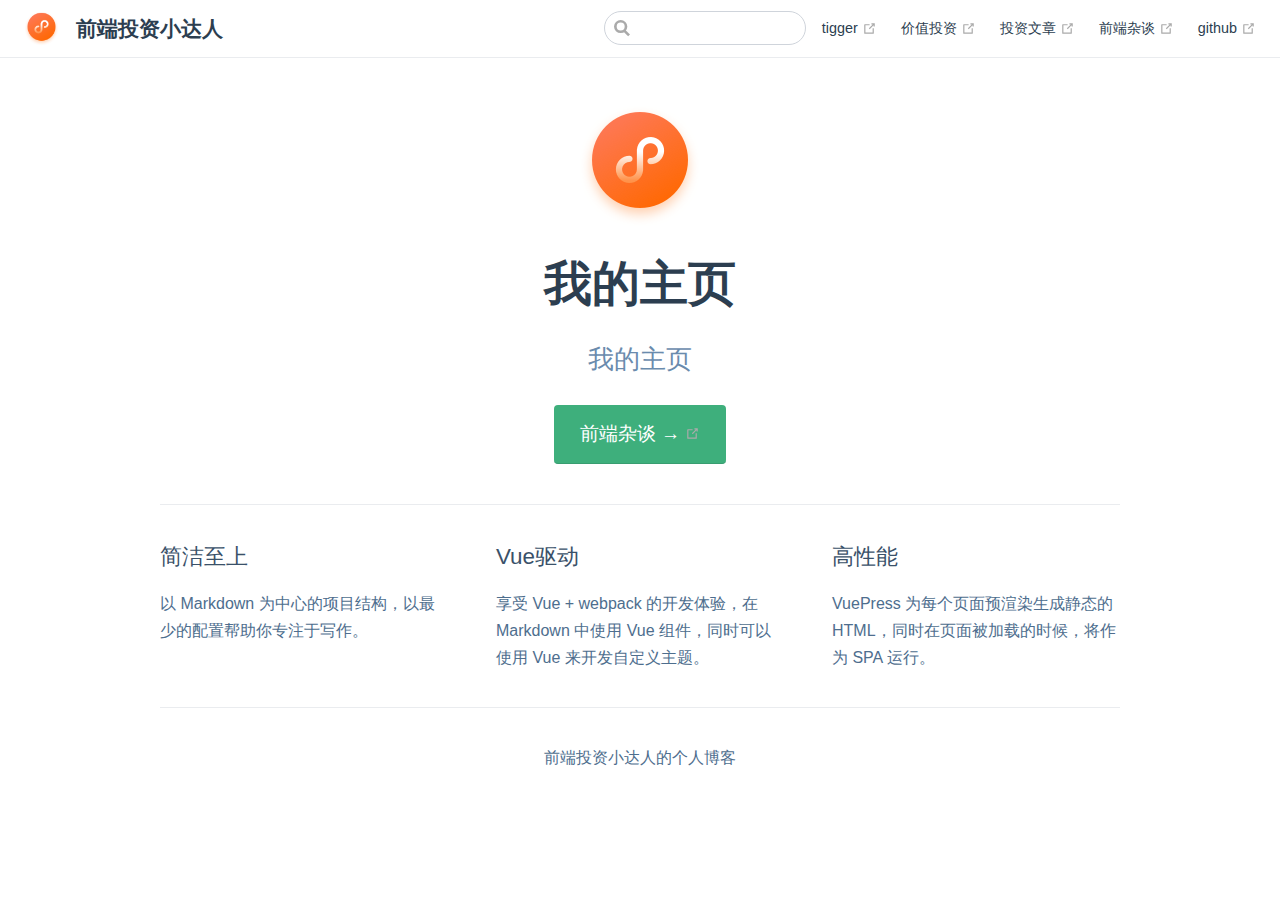
<file: index.html>
<!DOCTYPE html>
<html lang="en-US">
  <head>
    <meta charset="utf-8">
    <meta name="viewport" content="width=device-width,initial-scale=1">
    <title>前端投资小达人</title>
    <meta name="generator" content="VuePress 1.7.1">
    <link rel="icon" href="/avatar.png">
    <link rel="manifest" href="/avatar.jpg">
    <link rel="apple-touch-icon" href="/avatar.jpg">
    <meta name="description" content="">
    
    <link rel="preload" href="/assets/css/0.styles.7b46c2d6.css" as="style"><link rel="preload" href="/assets/js/app.991b09af.js" as="script"><link rel="preload" href="/assets/js/2.cf73a769.js" as="script"><link rel="preload" href="/assets/js/7.6f4fd07a.js" as="script"><link rel="prefetch" href="/assets/js/3.ca05b2ba.js"><link rel="prefetch" href="/assets/js/4.82c02b72.js"><link rel="prefetch" href="/assets/js/5.7ad9db43.js"><link rel="prefetch" href="/assets/js/6.8e5cc43c.js">
    <link rel="stylesheet" href="/assets/css/0.styles.7b46c2d6.css">
  </head>
  <body>
    <div id="app" data-server-rendered="true"><div class="theme-container no-sidebar"><header class="navbar"><div class="sidebar-button"><svg xmlns="http://www.w3.org/2000/svg" aria-hidden="true" role="img" viewBox="0 0 448 512" class="icon"><path fill="currentColor" d="M436 124H12c-6.627 0-12-5.373-12-12V80c0-6.627 5.373-12 12-12h424c6.627 0 12 5.373 12 12v32c0 6.627-5.373 12-12 12zm0 160H12c-6.627 0-12-5.373-12-12v-32c0-6.627 5.373-12 12-12h424c6.627 0 12 5.373 12 12v32c0 6.627-5.373 12-12 12zm0 160H12c-6.627 0-12-5.373-12-12v-32c0-6.627 5.373-12 12-12h424c6.627 0 12 5.373 12 12v32c0 6.627-5.373 12-12 12z"></path></svg></div> <a href="/" aria-current="page" class="home-link router-link-exact-active router-link-active"><img src="/avatar.png" alt="前端投资小达人" class="logo"> <span class="site-name can-hide">前端投资小达人</span></a> <div class="links"><div class="search-box"><input aria-label="Search" autocomplete="off" spellcheck="false" value=""> <!----></div> <nav class="nav-links can-hide"><div class="nav-item"><a href="https://www.laohu8.com/personal/3444504177139447" target="_blank" rel="noopener noreferrer" class="nav-link external">
  tigger
  <span><svg xmlns="http://www.w3.org/2000/svg" aria-hidden="true" focusable="false" x="0px" y="0px" viewBox="0 0 100 100" width="15" height="15" class="icon outbound"><path fill="currentColor" d="M18.8,85.1h56l0,0c2.2,0,4-1.8,4-4v-32h-8v28h-48v-48h28v-8h-32l0,0c-2.2,0-4,1.8-4,4v56C14.8,83.3,16.6,85.1,18.8,85.1z"></path> <polygon fill="currentColor" points="45.7,48.7 51.3,54.3 77.2,28.5 77.2,37.2 85.2,37.2 85.2,14.9 62.8,14.9 62.8,22.9 71.5,22.9"></polygon></svg> <span class="sr-only">(opens new window)</span></span></a></div><div class="nav-item"><a href="https://www.yuque.com/nieyulin/ahod2h" target="_blank" rel="noopener noreferrer" class="nav-link external">
  价值投资
  <span><svg xmlns="http://www.w3.org/2000/svg" aria-hidden="true" focusable="false" x="0px" y="0px" viewBox="0 0 100 100" width="15" height="15" class="icon outbound"><path fill="currentColor" d="M18.8,85.1h56l0,0c2.2,0,4-1.8,4-4v-32h-8v28h-48v-48h28v-8h-32l0,0c-2.2,0-4,1.8-4,4v56C14.8,83.3,16.6,85.1,18.8,85.1z"></path> <polygon fill="currentColor" points="45.7,48.7 51.3,54.3 77.2,28.5 77.2,37.2 85.2,37.2 85.2,14.9 62.8,14.9 62.8,22.9 71.5,22.9"></polygon></svg> <span class="sr-only">(opens new window)</span></span></a></div><div class="nav-item"><a href="https://www.yuque.com/invest/gi5ot6" target="_blank" rel="noopener noreferrer" class="nav-link external">
  投资文章
  <span><svg xmlns="http://www.w3.org/2000/svg" aria-hidden="true" focusable="false" x="0px" y="0px" viewBox="0 0 100 100" width="15" height="15" class="icon outbound"><path fill="currentColor" d="M18.8,85.1h56l0,0c2.2,0,4-1.8,4-4v-32h-8v28h-48v-48h28v-8h-32l0,0c-2.2,0-4,1.8-4,4v56C14.8,83.3,16.6,85.1,18.8,85.1z"></path> <polygon fill="currentColor" points="45.7,48.7 51.3,54.3 77.2,28.5 77.2,37.2 85.2,37.2 85.2,14.9 62.8,14.9 62.8,22.9 71.5,22.9"></polygon></svg> <span class="sr-only">(opens new window)</span></span></a></div><div class="nav-item"><a href="https://www.yuque.com/nieyulin/lunpyu" target="_blank" rel="noopener noreferrer" class="nav-link external">
  前端杂谈
  <span><svg xmlns="http://www.w3.org/2000/svg" aria-hidden="true" focusable="false" x="0px" y="0px" viewBox="0 0 100 100" width="15" height="15" class="icon outbound"><path fill="currentColor" d="M18.8,85.1h56l0,0c2.2,0,4-1.8,4-4v-32h-8v28h-48v-48h28v-8h-32l0,0c-2.2,0-4,1.8-4,4v56C14.8,83.3,16.6,85.1,18.8,85.1z"></path> <polygon fill="currentColor" points="45.7,48.7 51.3,54.3 77.2,28.5 77.2,37.2 85.2,37.2 85.2,14.9 62.8,14.9 62.8,22.9 71.5,22.9"></polygon></svg> <span class="sr-only">(opens new window)</span></span></a></div><div class="nav-item"><a href="https://github.com/nieyulin112/" target="_blank" rel="noopener noreferrer" class="nav-link external">
  github
  <span><svg xmlns="http://www.w3.org/2000/svg" aria-hidden="true" focusable="false" x="0px" y="0px" viewBox="0 0 100 100" width="15" height="15" class="icon outbound"><path fill="currentColor" d="M18.8,85.1h56l0,0c2.2,0,4-1.8,4-4v-32h-8v28h-48v-48h28v-8h-32l0,0c-2.2,0-4,1.8-4,4v56C14.8,83.3,16.6,85.1,18.8,85.1z"></path> <polygon fill="currentColor" points="45.7,48.7 51.3,54.3 77.2,28.5 77.2,37.2 85.2,37.2 85.2,14.9 62.8,14.9 62.8,22.9 71.5,22.9"></polygon></svg> <span class="sr-only">(opens new window)</span></span></a></div> <!----></nav></div></header> <div class="sidebar-mask"></div> <aside class="sidebar"><nav class="nav-links"><div class="nav-item"><a href="https://www.laohu8.com/personal/3444504177139447" target="_blank" rel="noopener noreferrer" class="nav-link external">
  tigger
  <span><svg xmlns="http://www.w3.org/2000/svg" aria-hidden="true" focusable="false" x="0px" y="0px" viewBox="0 0 100 100" width="15" height="15" class="icon outbound"><path fill="currentColor" d="M18.8,85.1h56l0,0c2.2,0,4-1.8,4-4v-32h-8v28h-48v-48h28v-8h-32l0,0c-2.2,0-4,1.8-4,4v56C14.8,83.3,16.6,85.1,18.8,85.1z"></path> <polygon fill="currentColor" points="45.7,48.7 51.3,54.3 77.2,28.5 77.2,37.2 85.2,37.2 85.2,14.9 62.8,14.9 62.8,22.9 71.5,22.9"></polygon></svg> <span class="sr-only">(opens new window)</span></span></a></div><div class="nav-item"><a href="https://www.yuque.com/nieyulin/ahod2h" target="_blank" rel="noopener noreferrer" class="nav-link external">
  价值投资
  <span><svg xmlns="http://www.w3.org/2000/svg" aria-hidden="true" focusable="false" x="0px" y="0px" viewBox="0 0 100 100" width="15" height="15" class="icon outbound"><path fill="currentColor" d="M18.8,85.1h56l0,0c2.2,0,4-1.8,4-4v-32h-8v28h-48v-48h28v-8h-32l0,0c-2.2,0-4,1.8-4,4v56C14.8,83.3,16.6,85.1,18.8,85.1z"></path> <polygon fill="currentColor" points="45.7,48.7 51.3,54.3 77.2,28.5 77.2,37.2 85.2,37.2 85.2,14.9 62.8,14.9 62.8,22.9 71.5,22.9"></polygon></svg> <span class="sr-only">(opens new window)</span></span></a></div><div class="nav-item"><a href="https://www.yuque.com/invest/gi5ot6" target="_blank" rel="noopener noreferrer" class="nav-link external">
  投资文章
  <span><svg xmlns="http://www.w3.org/2000/svg" aria-hidden="true" focusable="false" x="0px" y="0px" viewBox="0 0 100 100" width="15" height="15" class="icon outbound"><path fill="currentColor" d="M18.8,85.1h56l0,0c2.2,0,4-1.8,4-4v-32h-8v28h-48v-48h28v-8h-32l0,0c-2.2,0-4,1.8-4,4v56C14.8,83.3,16.6,85.1,18.8,85.1z"></path> <polygon fill="currentColor" points="45.7,48.7 51.3,54.3 77.2,28.5 77.2,37.2 85.2,37.2 85.2,14.9 62.8,14.9 62.8,22.9 71.5,22.9"></polygon></svg> <span class="sr-only">(opens new window)</span></span></a></div><div class="nav-item"><a href="https://www.yuque.com/nieyulin/lunpyu" target="_blank" rel="noopener noreferrer" class="nav-link external">
  前端杂谈
  <span><svg xmlns="http://www.w3.org/2000/svg" aria-hidden="true" focusable="false" x="0px" y="0px" viewBox="0 0 100 100" width="15" height="15" class="icon outbound"><path fill="currentColor" d="M18.8,85.1h56l0,0c2.2,0,4-1.8,4-4v-32h-8v28h-48v-48h28v-8h-32l0,0c-2.2,0-4,1.8-4,4v56C14.8,83.3,16.6,85.1,18.8,85.1z"></path> <polygon fill="currentColor" points="45.7,48.7 51.3,54.3 77.2,28.5 77.2,37.2 85.2,37.2 85.2,14.9 62.8,14.9 62.8,22.9 71.5,22.9"></polygon></svg> <span class="sr-only">(opens new window)</span></span></a></div><div class="nav-item"><a href="https://github.com/nieyulin112/" target="_blank" rel="noopener noreferrer" class="nav-link external">
  github
  <span><svg xmlns="http://www.w3.org/2000/svg" aria-hidden="true" focusable="false" x="0px" y="0px" viewBox="0 0 100 100" width="15" height="15" class="icon outbound"><path fill="currentColor" d="M18.8,85.1h56l0,0c2.2,0,4-1.8,4-4v-32h-8v28h-48v-48h28v-8h-32l0,0c-2.2,0-4,1.8-4,4v56C14.8,83.3,16.6,85.1,18.8,85.1z"></path> <polygon fill="currentColor" points="45.7,48.7 51.3,54.3 77.2,28.5 77.2,37.2 85.2,37.2 85.2,14.9 62.8,14.9 62.8,22.9 71.5,22.9"></polygon></svg> <span class="sr-only">(opens new window)</span></span></a></div> <!----></nav>  <ul class="sidebar-links"><li><section class="sidebar-group depth-0"><p class="sidebar-heading open"><span>Home</span> <!----></p> <!----></section></li></ul> </aside> <main aria-labelledby="main-title" class="home"><header class="hero"><img src="/avatar.png" alt="hero"> <h1 id="main-title">
      我的主页
    </h1> <p class="description">
      我的主页
    </p> <p class="action"><a href="https://www.yuque.com/nieyulin/lunpyu" target="_blank" rel="noopener noreferrer" class="nav-link external action-button">
  前端杂谈 →
  <span><svg xmlns="http://www.w3.org/2000/svg" aria-hidden="true" focusable="false" x="0px" y="0px" viewBox="0 0 100 100" width="15" height="15" class="icon outbound"><path fill="currentColor" d="M18.8,85.1h56l0,0c2.2,0,4-1.8,4-4v-32h-8v28h-48v-48h28v-8h-32l0,0c-2.2,0-4,1.8-4,4v56C14.8,83.3,16.6,85.1,18.8,85.1z"></path> <polygon fill="currentColor" points="45.7,48.7 51.3,54.3 77.2,28.5 77.2,37.2 85.2,37.2 85.2,14.9 62.8,14.9 62.8,22.9 71.5,22.9"></polygon></svg> <span class="sr-only">(opens new window)</span></span></a></p></header> <div class="features"><div class="feature"><h2>简洁至上</h2> <p>以 Markdown 为中心的项目结构，以最少的配置帮助你专注于写作。</p></div><div class="feature"><h2>Vue驱动</h2> <p>享受 Vue + webpack 的开发体验，在 Markdown 中使用 Vue 组件，同时可以使用 Vue 来开发自定义主题。</p></div><div class="feature"><h2>高性能</h2> <p>VuePress 为每个页面预渲染生成静态的 HTML，同时在页面被加载的时候，将作为 SPA 运行。</p></div></div> <div class="theme-default-content custom content__default"></div> <div class="footer">
    前端投资小达人的个人博客
  </div></main></div><div class="global-ui"></div></div>
    <script src="/assets/js/app.991b09af.js" defer></script><script src="/assets/js/2.cf73a769.js" defer></script><script src="/assets/js/7.6f4fd07a.js" defer></script>
  </body>
</html>
</file>
<file: assets/css/0.styles.7b46c2d6.css>
code[class*=language-],pre[class*=language-]{color:#ccc;background:none;font-family:Consolas,Monaco,Andale Mono,Ubuntu Mono,monospace;font-size:1em;text-align:left;white-space:pre;word-spacing:normal;word-break:normal;word-wrap:normal;line-height:1.5;-moz-tab-size:4;-o-tab-size:4;tab-size:4;-webkit-hyphens:none;-ms-hyphens:none;hyphens:none}pre[class*=language-]{padding:1em;margin:.5em 0;overflow:auto}:not(pre)>code[class*=language-],pre[class*=language-]{background:#2d2d2d}:not(pre)>code[class*=language-]{padding:.1em;border-radius:.3em;white-space:normal}.token.block-comment,.token.cdata,.token.comment,.token.doctype,.token.prolog{color:#999}.token.punctuation{color:#ccc}.token.attr-name,.token.deleted,.token.namespace,.token.tag{color:#e2777a}.token.function-name{color:#6196cc}.token.boolean,.token.function,.token.number{color:#f08d49}.token.class-name,.token.constant,.token.property,.token.symbol{color:#f8c555}.token.atrule,.token.builtin,.token.important,.token.keyword,.token.selector{color:#cc99cd}.token.attr-value,.token.char,.token.regex,.token.string,.token.variable{color:#7ec699}.token.entity,.token.operator,.token.url{color:#67cdcc}.token.bold,.token.important{font-weight:700}.token.italic{font-style:italic}.token.entity{cursor:help}.token.inserted{color:green}.theme-default-content code{color:#476582;padding:.25rem .5rem;margin:0;font-size:.85em;background-color:rgba(27,31,35,.05);border-radius:3px}.theme-default-content code .token.deleted{color:#ec5975}.theme-default-content code .token.inserted{color:#3eaf7c}.theme-default-content pre,.theme-default-content pre[class*=language-]{line-height:1.4;padding:1.25rem 1.5rem;margin:.85rem 0;background-color:#282c34;border-radius:6px;overflow:auto}.theme-default-content pre[class*=language-] code,.theme-default-content pre code{color:#fff;padding:0;background-color:transparent;border-radius:0}div[class*=language-]{position:relative;background-color:#282c34;border-radius:6px}div[class*=language-] .highlight-lines{-webkit-user-select:none;-ms-user-select:none;user-select:none;padding-top:1.3rem;position:absolute;top:0;left:0;width:100%;line-height:1.4}div[class*=language-] .highlight-lines .highlighted{background-color:rgba(0,0,0,.66)}div[class*=language-] pre,div[class*=language-] pre[class*=language-]{background:transparent;position:relative;z-index:1}div[class*=language-]:before{position:absolute;z-index:3;top:.8em;right:1em;font-size:.75rem;color:hsla(0,0%,100%,.4)}div[class*=language-]:not(.line-numbers-mode) .line-numbers-wrapper{display:none}div[class*=language-].line-numbers-mode .highlight-lines .highlighted{position:relative}div[class*=language-].line-numbers-mode .highlight-lines .highlighted:before{content:" ";position:absolute;z-index:3;left:0;top:0;display:block;width:3.5rem;height:100%;background-color:rgba(0,0,0,.66)}div[class*=language-].line-numbers-mode pre{padding-left:4.5rem;vertical-align:middle}div[class*=language-].line-numbers-mode .line-numbers-wrapper{position:absolute;top:0;width:3.5rem;text-align:center;color:hsla(0,0%,100%,.3);padding:1.25rem 0;line-height:1.4}div[class*=language-].line-numbers-mode .line-numbers-wrapper br{-webkit-user-select:none;-ms-user-select:none;user-select:none}div[class*=language-].line-numbers-mode .line-numbers-wrapper .line-number{position:relative;z-index:4;-webkit-user-select:none;-ms-user-select:none;user-select:none;font-size:.85em}div[class*=language-].line-numbers-mode:after{content:"";position:absolute;z-index:2;top:0;left:0;width:3.5rem;height:100%;border-radius:6px 0 0 6px;border-right:1px solid rgba(0,0,0,.66);background-color:#282c34}div[class~=language-js]:before{content:"js"}div[class~=language-ts]:before{content:"ts"}div[class~=language-html]:before{content:"html"}div[class~=language-md]:before{content:"md"}div[class~=language-vue]:before{content:"vue"}div[class~=language-css]:before{content:"css"}div[class~=language-sass]:before{content:"sass"}div[class~=language-scss]:before{content:"scss"}div[class~=language-less]:before{content:"less"}div[class~=language-stylus]:before{content:"stylus"}div[class~=language-go]:before{content:"go"}div[class~=language-java]:before{content:"java"}div[class~=language-c]:before{content:"c"}div[class~=language-sh]:before{content:"sh"}div[class~=language-yaml]:before{content:"yaml"}div[class~=language-py]:before{content:"py"}div[class~=language-docker]:before{content:"docker"}div[class~=language-dockerfile]:before{content:"dockerfile"}div[class~=language-makefile]:before{content:"makefile"}div[class~=language-javascript]:before{content:"js"}div[class~=language-typescript]:before{content:"ts"}div[class~=language-markup]:before{content:"html"}div[class~=language-markdown]:before{content:"md"}div[class~=language-json]:before{content:"json"}div[class~=language-ruby]:before{content:"rb"}div[class~=language-python]:before{content:"py"}div[class~=language-bash]:before{content:"sh"}div[class~=language-php]:before{content:"php"}.custom-block .custom-block-title{font-weight:600;margin-bottom:-.4rem}.custom-block.danger,.custom-block.tip,.custom-block.warning{padding:.1rem 1.5rem;border-left-width:.5rem;border-left-style:solid;margin:1rem 0}.custom-block.tip{background-color:#f3f5f7;border-color:#42b983}.custom-block.warning{background-color:rgba(255,229,100,.3);border-color:#e7c000;color:#6b5900}.custom-block.warning .custom-block-title{color:#b29400}.custom-block.warning a{color:#2c3e50}.custom-block.danger{background-color:#ffe6e6;border-color:#c00;color:#4d0000}.custom-block.danger .custom-block-title{color:#900}.custom-block.danger a{color:#2c3e50}.custom-block.details{display:block;position:relative;border-radius:2px;margin:1.6em 0;padding:1.6em;background-color:#eee}.custom-block.details h4{margin-top:0}.custom-block.details figure:last-child,.custom-block.details p:last-child{margin-bottom:0;padding-bottom:0}.custom-block.details summary{outline:none;cursor:pointer}.arrow{display:inline-block;width:0;height:0}.arrow.up{border-bottom:6px solid #ccc}.arrow.down,.arrow.up{border-left:4px solid transparent;border-right:4px solid transparent}.arrow.down{border-top:6px solid #ccc}.arrow.right{border-left:6px solid #ccc}.arrow.left,.arrow.right{border-top:4px solid transparent;border-bottom:4px solid transparent}.arrow.left{border-right:6px solid #ccc}.theme-default-content:not(.custom){max-width:740px;margin:0 auto;padding:2rem 2.5rem}@media (max-width:959px){.theme-default-content:not(.custom){padding:2rem}}@media (max-width:419px){.theme-default-content:not(.custom){padding:1.5rem}}.table-of-contents .badge{vertical-align:middle}body,html{padding:0;margin:0;background-color:#fff}body{font-family:-apple-system,BlinkMacSystemFont,Segoe UI,Roboto,Oxygen,Ubuntu,Cantarell,Fira Sans,Droid Sans,Helvetica Neue,sans-serif;-webkit-font-smoothing:antialiased;-moz-osx-font-smoothing:grayscale;font-size:16px;color:#2c3e50}.page{padding-left:20rem}.navbar{z-index:20;right:0;height:3.6rem;background-color:#fff;box-sizing:border-box;border-bottom:1px solid #eaecef}.navbar,.sidebar-mask{position:fixed;top:0;left:0}.sidebar-mask{z-index:9;width:100vw;height:100vh;display:none}.sidebar{font-size:16px;background-color:#fff;width:20rem;position:fixed;z-index:10;margin:0;top:3.6rem;left:0;bottom:0;box-sizing:border-box;border-right:1px solid #eaecef;overflow-y:auto}.theme-default-content:not(.custom)>:first-child{margin-top:3.6rem}.theme-default-content:not(.custom) a:hover{text-decoration:underline}.theme-default-content:not(.custom) p.demo{padding:1rem 1.5rem;border:1px solid #ddd;border-radius:4px}.theme-default-content:not(.custom) img{max-width:100%}.theme-default-content.custom{padding:0;margin:0}.theme-default-content.custom img{max-width:100%}a{font-weight:500;text-decoration:none}a,p a code{color:#3eaf7c}p a code{font-weight:400}kbd{background:#eee;border:.15rem solid #ddd;border-bottom:.25rem solid #ddd;border-radius:.15rem;padding:0 .15em}blockquote{font-size:1rem;color:#999;border-left:.2rem solid #dfe2e5;margin:1rem 0;padding:.25rem 0 .25rem 1rem}blockquote>p{margin:0}ol,ul{padding-left:1.2em}strong{font-weight:600}h1,h2,h3,h4,h5,h6{font-weight:600;line-height:1.25}.theme-default-content:not(.custom)>h1,.theme-default-content:not(.custom)>h2,.theme-default-content:not(.custom)>h3,.theme-default-content:not(.custom)>h4,.theme-default-content:not(.custom)>h5,.theme-default-content:not(.custom)>h6{margin-top:-3.1rem;padding-top:4.6rem;margin-bottom:0}.theme-default-content:not(.custom)>h1:first-child,.theme-default-content:not(.custom)>h2:first-child,.theme-default-content:not(.custom)>h3:first-child,.theme-default-content:not(.custom)>h4:first-child,.theme-default-content:not(.custom)>h5:first-child,.theme-default-content:not(.custom)>h6:first-child{margin-top:-1.5rem;margin-bottom:1rem}.theme-default-content:not(.custom)>h1:first-child+.custom-block,.theme-default-content:not(.custom)>h1:first-child+p,.theme-default-content:not(.custom)>h1:first-child+pre,.theme-default-content:not(.custom)>h2:first-child+.custom-block,.theme-default-content:not(.custom)>h2:first-child+p,.theme-default-content:not(.custom)>h2:first-child+pre,.theme-default-content:not(.custom)>h3:first-child+.custom-block,.theme-default-content:not(.custom)>h3:first-child+p,.theme-default-content:not(.custom)>h3:first-child+pre,.theme-default-content:not(.custom)>h4:first-child+.custom-block,.theme-default-content:not(.custom)>h4:first-child+p,.theme-default-content:not(.custom)>h4:first-child+pre,.theme-default-content:not(.custom)>h5:first-child+.custom-block,.theme-default-content:not(.custom)>h5:first-child+p,.theme-default-content:not(.custom)>h5:first-child+pre,.theme-default-content:not(.custom)>h6:first-child+.custom-block,.theme-default-content:not(.custom)>h6:first-child+p,.theme-default-content:not(.custom)>h6:first-child+pre{margin-top:2rem}h1:hover .header-anchor,h2:hover .header-anchor,h3:hover .header-anchor,h4:hover .header-anchor,h5:hover .header-anchor,h6:hover .header-anchor{opacity:1}h1{font-size:2.2rem}h2{font-size:1.65rem;padding-bottom:.3rem;border-bottom:1px solid #eaecef}h3{font-size:1.35rem}a.header-anchor{font-size:.85em;float:left;margin-left:-.87em;padding-right:.23em;margin-top:.125em;opacity:0}a.header-anchor:hover{text-decoration:none}.line-number,code,kbd{font-family:source-code-pro,Menlo,Monaco,Consolas,Courier New,monospace}ol,p,ul{line-height:1.7}hr{border:0;border-top:1px solid #eaecef}table{border-collapse:collapse;margin:1rem 0;display:block;overflow-x:auto}tr{border-top:1px solid #dfe2e5}tr:nth-child(2n){background-color:#f6f8fa}td,th{border:1px solid #dfe2e5;padding:.6em 1em}.theme-container.sidebar-open .sidebar-mask{display:block}.theme-container.no-navbar .theme-default-content:not(.custom)>h1,.theme-container.no-navbar h2,.theme-container.no-navbar h3,.theme-container.no-navbar h4,.theme-container.no-navbar h5,.theme-container.no-navbar h6{margin-top:1.5rem;padding-top:0}.theme-container.no-navbar .sidebar{top:0}@media (min-width:720px){.theme-container.no-sidebar .sidebar{display:none}.theme-container.no-sidebar .page{padding-left:0}}@media (max-width:959px){.sidebar{font-size:15px;width:16.4rem}.page{padding-left:16.4rem}}@media (max-width:719px){.sidebar{top:0;padding-top:3.6rem;transform:translateX(-100%);transition:transform .2s ease}.page{padding-left:0}.theme-container.sidebar-open .sidebar{transform:translateX(0)}.theme-container.no-navbar .sidebar{padding-top:0}}@media (max-width:419px){h1{font-size:1.9rem}.theme-default-content div[class*=language-]{margin:.85rem -1.5rem;border-radius:0}}#nprogress{pointer-events:none}#nprogress .bar{background:#3eaf7c;position:fixed;z-index:1031;top:0;left:0;width:100%;height:2px}#nprogress .peg{display:block;position:absolute;right:0;width:100px;height:100%;box-shadow:0 0 10px #3eaf7c,0 0 5px #3eaf7c;opacity:1;transform:rotate(3deg) translateY(-4px)}#nprogress .spinner{display:block;position:fixed;z-index:1031;top:15px;right:15px}#nprogress .spinner-icon{width:18px;height:18px;box-sizing:border-box;border-color:#3eaf7c transparent transparent #3eaf7c;border-style:solid;border-width:2px;border-radius:50%;animation:nprogress-spinner .4s linear infinite}.nprogress-custom-parent{overflow:hidden;position:relative}.nprogress-custom-parent #nprogress .bar,.nprogress-custom-parent #nprogress .spinner{position:absolute}@keyframes nprogress-spinner{0%{transform:rotate(0deg)}to{transform:rotate(1turn)}}.icon.outbound{color:#aaa;display:inline-block;vertical-align:middle;position:relative;top:-1px}.sr-only{position:absolute;width:1px;height:1px;padding:0;margin:-1px;overflow:hidden;clip:rect(0,0,0,0);white-space:nowrap;border-width:0}.home{padding:3.6rem 2rem 0;max-width:960px;margin:0 auto;display:block}.home .hero{text-align:center}.home .hero img{max-width:100%;max-height:280px;display:block;margin:3rem auto 1.5rem}.home .hero h1{font-size:3rem}.home .hero .action,.home .hero .description,.home .hero h1{margin:1.8rem auto}.home .hero .description{max-width:35rem;font-size:1.6rem;line-height:1.3;color:#6a8bad}.home .hero .action-button{display:inline-block;font-size:1.2rem;color:#fff;background-color:#3eaf7c;padding:.8rem 1.6rem;border-radius:4px;transition:background-color .1s ease;box-sizing:border-box;border-bottom:1px solid #389d70}.home .hero .action-button:hover{background-color:#4abf8a}.home .features{border-top:1px solid #eaecef;padding:1.2rem 0;margin-top:2.5rem;display:flex;flex-wrap:wrap;align-items:flex-start;align-content:stretch;justify-content:space-between}.home .feature{flex-grow:1;flex-basis:30%;max-width:30%}.home .feature h2{font-size:1.4rem;font-weight:500;border-bottom:none;padding-bottom:0;color:#3a5169}.home .feature p{color:#4e6e8e}.home .footer{padding:2.5rem;border-top:1px solid #eaecef;text-align:center;color:#4e6e8e}@media (max-width:719px){.home .features{flex-direction:column}.home .feature{max-width:100%;padding:0 2.5rem}}@media (max-width:419px){.home{padding-left:1.5rem;padding-right:1.5rem}.home .hero img{max-height:210px;margin:2rem auto 1.2rem}.home .hero h1{font-size:2rem}.home .hero .action,.home .hero .description,.home .hero h1{margin:1.2rem auto}.home .hero .description{font-size:1.2rem}.home .hero .action-button{font-size:1rem;padding:.6rem 1.2rem}.home .feature h2{font-size:1.25rem}}.search-box{display:inline-block;position:relative;margin-right:1rem}.search-box input{cursor:text;width:10rem;height:2rem;color:#4e6e8e;display:inline-block;border:1px solid #cfd4db;border-radius:2rem;font-size:.9rem;line-height:2rem;padding:0 .5rem 0 2rem;outline:none;transition:all .2s ease;background:#fff url(/assets/img/search.83621669.svg) .6rem .5rem no-repeat;background-size:1rem}.search-box input:focus{cursor:auto;border-color:#3eaf7c}.search-box .suggestions{background:#fff;width:20rem;position:absolute;top:2rem;border:1px solid #cfd4db;border-radius:6px;padding:.4rem;list-style-type:none}.search-box .suggestions.align-right{right:0}.search-box .suggestion{line-height:1.4;padding:.4rem .6rem;border-radius:4px;cursor:pointer}.search-box .suggestion a{white-space:normal;color:#5d82a6}.search-box .suggestion a .page-title{font-weight:600}.search-box .suggestion a .header{font-size:.9em;margin-left:.25em}.search-box .suggestion.focused{background-color:#f3f4f5}.search-box .suggestion.focused a{color:#3eaf7c}@media (max-width:959px){.search-box input{cursor:pointer;width:0;border-color:transparent;position:relative}.search-box input:focus{cursor:text;left:0;width:10rem}}@media (-ms-high-contrast:none){.search-box input{height:2rem}}@media (max-width:959px) and (min-width:719px){.search-box .suggestions{left:0}}@media (max-width:719px){.search-box{margin-right:0}.search-box input{left:1rem}.search-box .suggestions{right:0}}@media (max-width:419px){.search-box .suggestions{width:calc(100vw - 4rem)}.search-box input:focus{width:8rem}}.sidebar-button{cursor:pointer;display:none;width:1.25rem;height:1.25rem;position:absolute;padding:.6rem;top:.6rem;left:1rem}.sidebar-button .icon{display:block;width:1.25rem;height:1.25rem}@media (max-width:719px){.sidebar-button{display:block}}.dropdown-enter,.dropdown-leave-to{height:0!important}.dropdown-wrapper{cursor:pointer}.dropdown-wrapper .dropdown-title,.dropdown-wrapper .mobile-dropdown-title{display:block;font-size:.9rem;font-family:inherit;cursor:inherit;padding:inherit;line-height:1.4rem;background:transparent;border:none;font-weight:500;color:#2c3e50}.dropdown-wrapper .dropdown-title:hover,.dropdown-wrapper .mobile-dropdown-title:hover{border-color:transparent}.dropdown-wrapper .dropdown-title .arrow,.dropdown-wrapper .mobile-dropdown-title .arrow{vertical-align:middle;margin-top:-1px;margin-left:.4rem}.dropdown-wrapper .mobile-dropdown-title{display:none;font-weight:600}.dropdown-wrapper .mobile-dropdown-title font-size inherit:hover{color:#3eaf7c}.dropdown-wrapper .nav-dropdown .dropdown-item{color:inherit;line-height:1.7rem}.dropdown-wrapper .nav-dropdown .dropdown-item h4{margin:.45rem 0 0;border-top:1px solid #eee;padding:1rem 1.5rem .45rem 1.25rem}.dropdown-wrapper .nav-dropdown .dropdown-item .dropdown-subitem-wrapper{padding:0;list-style:none}.dropdown-wrapper .nav-dropdown .dropdown-item .dropdown-subitem-wrapper .dropdown-subitem{font-size:.9em}.dropdown-wrapper .nav-dropdown .dropdown-item a{display:block;line-height:1.7rem;position:relative;border-bottom:none;font-weight:400;margin-bottom:0;padding:0 1.5rem 0 1.25rem}.dropdown-wrapper .nav-dropdown .dropdown-item a.router-link-active,.dropdown-wrapper .nav-dropdown .dropdown-item a:hover{color:#3eaf7c}.dropdown-wrapper .nav-dropdown .dropdown-item a.router-link-active:after{content:"";width:0;height:0;border-left:5px solid #3eaf7c;border-top:3px solid transparent;border-bottom:3px solid transparent;position:absolute;top:calc(50% - 2px);left:9px}.dropdown-wrapper .nav-dropdown .dropdown-item:first-child h4{margin-top:0;padding-top:0;border-top:0}@media (max-width:719px){.dropdown-wrapper.open .dropdown-title{margin-bottom:.5rem}.dropdown-wrapper .dropdown-title{display:none}.dropdown-wrapper .mobile-dropdown-title{display:block}.dropdown-wrapper .nav-dropdown{transition:height .1s ease-out;overflow:hidden}.dropdown-wrapper .nav-dropdown .dropdown-item h4{border-top:0;margin-top:0;padding-top:0}.dropdown-wrapper .nav-dropdown .dropdown-item>a,.dropdown-wrapper .nav-dropdown .dropdown-item h4{font-size:15px;line-height:2rem}.dropdown-wrapper .nav-dropdown .dropdown-item .dropdown-subitem{font-size:14px;padding-left:1rem}}@media (min-width:719px){.dropdown-wrapper{height:1.8rem}.dropdown-wrapper.open .nav-dropdown,.dropdown-wrapper:hover .nav-dropdown{display:block!important}.dropdown-wrapper.open:blur{display:none}.dropdown-wrapper .nav-dropdown{display:none;height:auto!important;box-sizing:border-box;max-height:calc(100vh - 2.7rem);overflow-y:auto;position:absolute;top:100%;right:0;background-color:#fff;padding:.6rem 0;border:1px solid;border-color:#ddd #ddd #ccc;text-align:left;border-radius:.25rem;white-space:nowrap;margin:0}}.nav-links{display:inline-block}.nav-links a{line-height:1.4rem;color:inherit}.nav-links a.router-link-active,.nav-links a:hover{color:#3eaf7c}.nav-links .nav-item{position:relative;display:inline-block;margin-left:1.5rem;line-height:2rem}.nav-links .nav-item:first-child{margin-left:0}.nav-links .repo-link{margin-left:1.5rem}@media (max-width:719px){.nav-links .nav-item,.nav-links .repo-link{margin-left:0}}@media (min-width:719px){.nav-links a.router-link-active,.nav-links a:hover{color:#2c3e50}.nav-item>a:not(.external).router-link-active,.nav-item>a:not(.external):hover{margin-bottom:-2px;border-bottom:2px solid #46bd87}}.navbar{padding:.7rem 1.5rem;line-height:2.2rem}.navbar a,.navbar img,.navbar span{display:inline-block}.navbar .logo{height:2.2rem;min-width:2.2rem;margin-right:.8rem;vertical-align:top}.navbar .site-name{font-size:1.3rem;font-weight:600;color:#2c3e50;position:relative}.navbar .links{padding-left:1.5rem;box-sizing:border-box;background-color:#fff;white-space:nowrap;font-size:.9rem;position:absolute;right:1.5rem;top:.7rem;display:flex}.navbar .links .search-box{flex:0 0 auto;vertical-align:top}@media (max-width:719px){.navbar{padding-left:4rem}.navbar .can-hide{display:none}.navbar .links{padding-left:1.5rem}.navbar .site-name{width:calc(100vw - 9.4rem);overflow:hidden;white-space:nowrap;text-overflow:ellipsis}}.page-edit{max-width:740px;margin:0 auto;padding:2rem 2.5rem}@media (max-width:959px){.page-edit{padding:2rem}}@media (max-width:419px){.page-edit{padding:1.5rem}}.page-edit{padding-top:1rem;padding-bottom:1rem;overflow:auto}.page-edit .edit-link{display:inline-block}.page-edit .edit-link a{color:#4e6e8e;margin-right:.25rem}.page-edit .last-updated{float:right;font-size:.9em}.page-edit .last-updated .prefix{font-weight:500;color:#4e6e8e}.page-edit .last-updated .time{font-weight:400;color:#767676}@media (max-width:719px){.page-edit .edit-link{margin-bottom:.5rem}.page-edit .last-updated{font-size:.8em;float:none;text-align:left}}.page-nav{max-width:740px;margin:0 auto;padding:2rem 2.5rem}@media (max-width:959px){.page-nav{padding:2rem}}@media (max-width:419px){.page-nav{padding:1.5rem}}.page-nav{padding-top:1rem;padding-bottom:0}.page-nav .inner{min-height:2rem;margin-top:0;border-top:1px solid #eaecef;padding-top:1rem;overflow:auto}.page-nav .next{float:right}.page{padding-bottom:2rem;display:block}.sidebar-group .sidebar-group{padding-left:.5em}.sidebar-group:not(.collapsable) .sidebar-heading:not(.clickable){cursor:auto;color:inherit}.sidebar-group.is-sub-group{padding-left:0}.sidebar-group.is-sub-group>.sidebar-heading{font-size:.95em;line-height:1.4;font-weight:400;padding-left:2rem}.sidebar-group.is-sub-group>.sidebar-heading:not(.clickable){opacity:.5}.sidebar-group.is-sub-group>.sidebar-group-items{padding-left:1rem}.sidebar-group.is-sub-group>.sidebar-group-items>li>.sidebar-link{font-size:.95em;border-left:none}.sidebar-group.depth-2>.sidebar-heading{border-left:none}.sidebar-heading{color:#2c3e50;transition:color .15s ease;cursor:pointer;font-size:1.1em;font-weight:700;padding:.35rem 1.5rem .35rem 1.25rem;width:100%;box-sizing:border-box;margin:0;border-left:.25rem solid transparent}.sidebar-heading.open,.sidebar-heading:hover{color:inherit}.sidebar-heading .arrow{position:relative;top:-.12em;left:.5em}.sidebar-heading.clickable.active{font-weight:600;color:#3eaf7c;border-left-color:#3eaf7c}.sidebar-heading.clickable:hover{color:#3eaf7c}.sidebar-group-items{transition:height .1s ease-out;font-size:.95em;overflow:hidden}.sidebar .sidebar-sub-headers{padding-left:1rem;font-size:.95em}a.sidebar-link{font-size:1em;font-weight:400;display:inline-block;color:#2c3e50;border-left:.25rem solid transparent;padding:.35rem 1rem .35rem 1.25rem;line-height:1.4;width:100%;box-sizing:border-box}a.sidebar-link:hover{color:#3eaf7c}a.sidebar-link.active{font-weight:600;color:#3eaf7c;border-left-color:#3eaf7c}.sidebar-group a.sidebar-link{padding-left:2rem}.sidebar-sub-headers a.sidebar-link{padding-top:.25rem;padding-bottom:.25rem;border-left:none}.sidebar-sub-headers a.sidebar-link.active{font-weight:500}.sidebar ul{padding:0;margin:0;list-style-type:none}.sidebar a{display:inline-block}.sidebar .nav-links{display:none;border-bottom:1px solid #eaecef;padding:.5rem 0 .75rem}.sidebar .nav-links a{font-weight:600}.sidebar .nav-links .nav-item,.sidebar .nav-links .repo-link{display:block;line-height:1.25rem;font-size:1.1em;padding:.5rem 0 .5rem 1.5rem}.sidebar>.sidebar-links{padding:1.5rem 0}.sidebar>.sidebar-links>li>a.sidebar-link{font-size:1.1em;line-height:1.7;font-weight:700}.sidebar>.sidebar-links>li:not(:first-child){margin-top:.75rem}@media (max-width:719px){.sidebar .nav-links{display:block}.sidebar .nav-links .dropdown-wrapper .nav-dropdown .dropdown-item a.router-link-active:after{top:calc(1rem - 2px)}.sidebar>.sidebar-links{padding:1rem 0}}.badge[data-v-6eb0829b]{display:inline-block;font-size:14px;height:18px;line-height:18px;border-radius:3px;padding:0 6px;color:#fff}.badge.green[data-v-6eb0829b],.badge.tip[data-v-6eb0829b],.badge[data-v-6eb0829b]{background-color:#42b983}.badge.error[data-v-6eb0829b]{background-color:#da5961}.badge.warn[data-v-6eb0829b],.badge.warning[data-v-6eb0829b],.badge.yellow[data-v-6eb0829b]{background-color:#e7c000}.badge+.badge[data-v-6eb0829b]{margin-left:5px}.theme-code-block[data-v-c8ed9108]{display:none}.theme-code-block__active[data-v-c8ed9108]{display:block}.theme-code-block>pre[data-v-c8ed9108]{background-color:orange}.theme-code-group__nav[data-v-1528b698]{margin-bottom:-35px;background-color:#282c34;padding-bottom:22px;border-top-left-radius:6px;border-top-right-radius:6px;padding-left:10px;padding-top:10px}.theme-code-group__ul[data-v-1528b698]{margin:auto 0;padding-left:0;display:inline-flex;list-style:none}.theme-code-group__nav-tab[data-v-1528b698]{border:0;padding:5px;cursor:pointer;background-color:transparent;font-size:.85em;line-height:1.4;color:hsla(0,0%,100%,.9);font-weight:600}.theme-code-group__nav-tab-active[data-v-1528b698]{border-bottom:1px solid #42b983}.pre-blank[data-v-1528b698]{color:#42b983}
</file>
